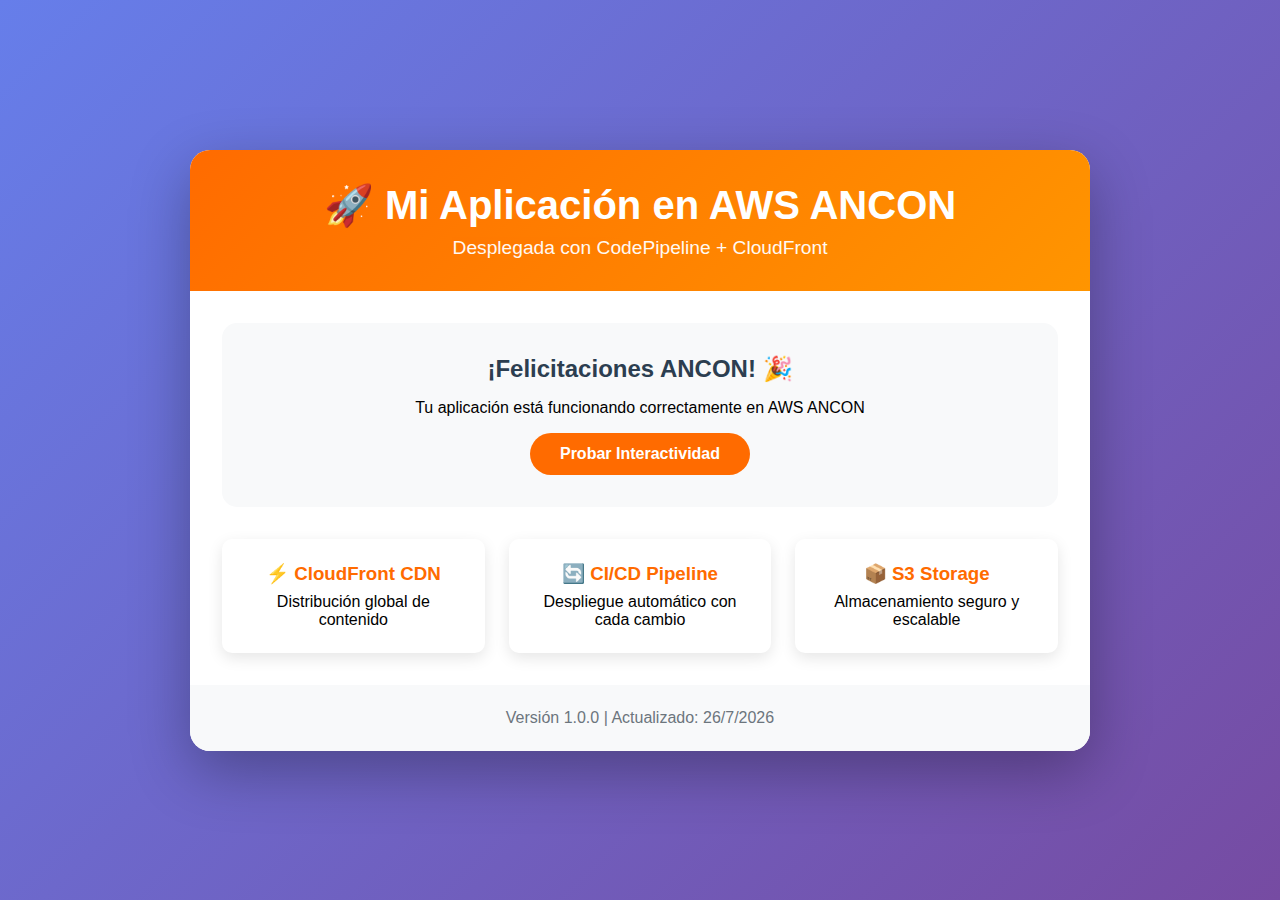
<file: index.html>
<!DOCTYPE html>
<html lang="es">
<head>
    <meta charset="UTF-8">
    <meta name="viewport" content="width=device-width, initial-scale=1.0">
    <title>Mi App AWS - Pipeline CI/CD</title>
    <link rel="stylesheet" href="styles.css">
</head>
<body>
    <div class="container">
        <header>
            <h1>🚀 Mi Aplicación en AWS ANCON</h1>
            <p>Desplegada con CodePipeline + CloudFront</p>
        </header>
        
        <main>
            <div class="card">
                <h2>¡Felicitaciones ANCON! 🎉</h2>
                <p>Tu aplicación está funcionando correctamente en AWS ANCON</p>
                <button id="testBtn">Probar Interactividad</button>
                <div id="message"></div>
            </div>
            
            <div class="features">
                <div class="feature-card">
                    <h3>⚡ CloudFront CDN</h3>
                    <p>Distribución global de contenido</p>
                </div>
                <div class="feature-card">
                    <h3>🔄 CI/CD Pipeline</h3>
                    <p>Despliegue automático con cada cambio</p>
                </div>
                <div class="feature-card">
                    <h3>📦 S3 Storage</h3>
                    <p>Almacenamiento seguro y escalable</p>
                </div>
            </div>
        </main>
        
        <footer>
            <p>Versión 1.0.0 | Actualizado: <span id="date"></span></p>
        </footer>
    </div>
    <script src="script.js"></script>
</body>
</html>
</file>
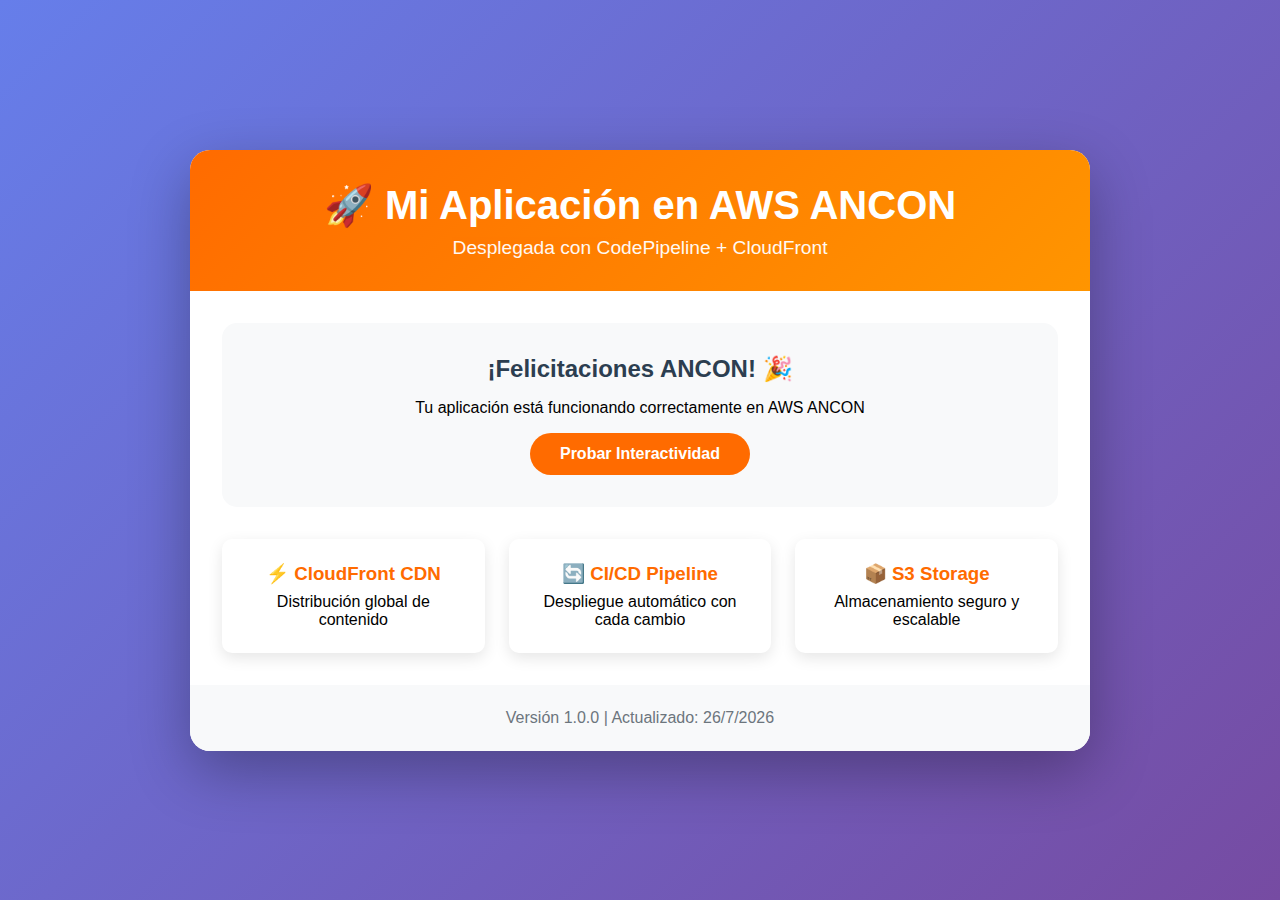
<file: ci-cd/index.html>
<!DOCTYPE html>
<html lang="es">
<head>
    <meta charset="UTF-8">
    <meta name="viewport" content="width=device-width, initial-scale=1.0">
    <title>Mi App AWS - Pipeline CI/CD</title>
    <link rel="stylesheet" href="styles.css">
</head>
<body>
    <div class="container">
        <header>
            <h1>🚀 Mi Aplicación en AWS ANCON</h1>
            <p>Desplegada con CodePipeline + CloudFront</p>
        </header>
        
        <main>
            <div class="card">
                <h2>¡Felicitaciones ANCON! 🎉</h2>
                <p>Tu aplicación está funcionando correctamente en AWS ANCON</p>
                <button id="testBtn">Probar Interactividad</button>
                <div id="message"></div>
            </div>
            
            <div class="features">
                <div class="feature-card">
                    <h3>⚡ CloudFront CDN</h3>
                    <p>Distribución global de contenido</p>
                </div>
                <div class="feature-card">
                    <h3>🔄 CI/CD Pipeline</h3>
                    <p>Despliegue automático con cada cambio</p>
                </div>
                <div class="feature-card">
                    <h3>📦 S3 Storage</h3>
                    <p>Almacenamiento seguro y escalable</p>
                </div>
            </div>
        </main>
        
        <footer>
            <p>Versión 1.0.0 | Actualizado: <span id="date"></span></p>
        </footer>
    </div>
    <script src="script.js"></script>
</body>
</html>
</file>
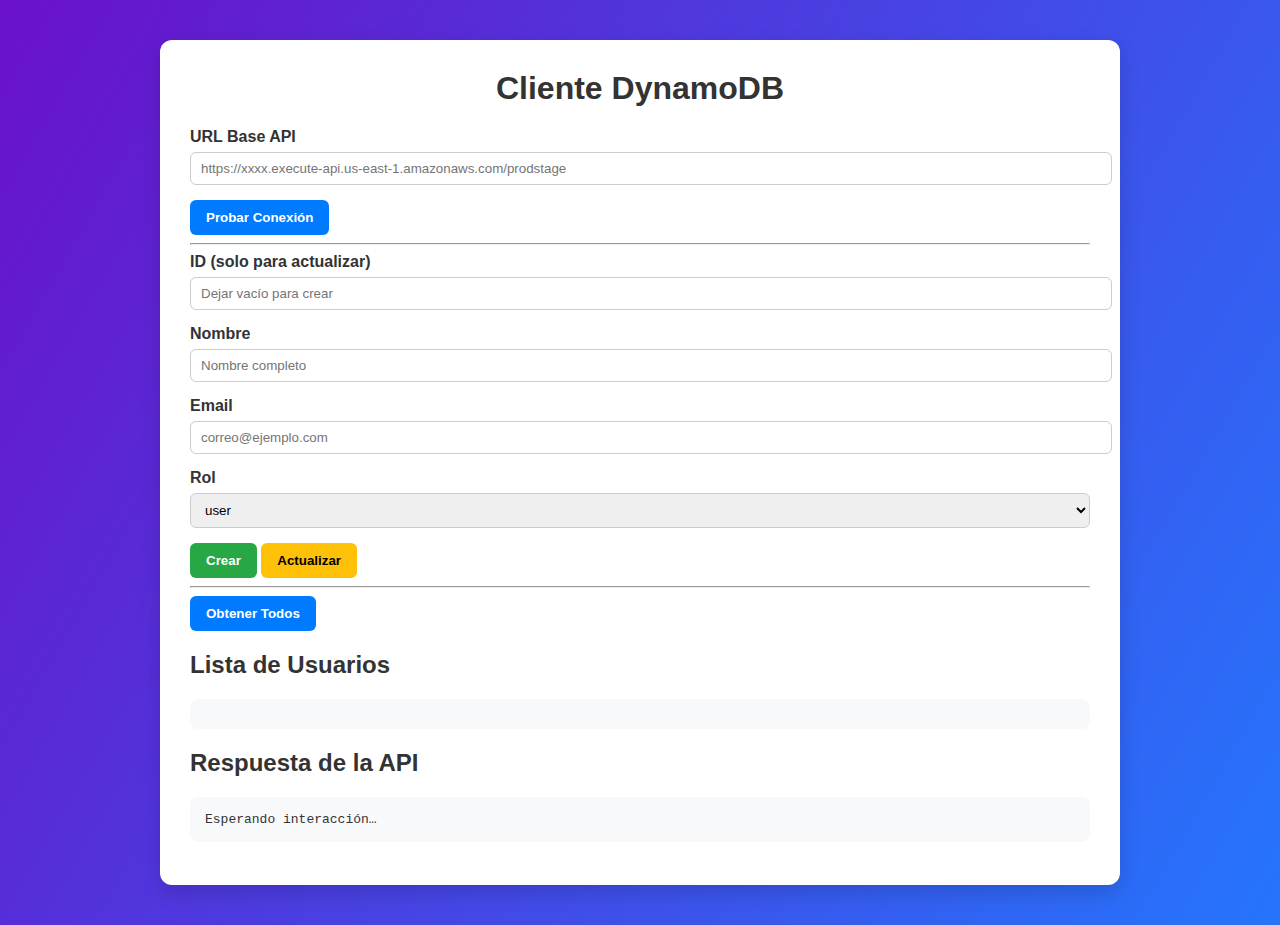
<file: cymetria/html/web_client_dynamodb.html>
<!DOCTYPE html>
<html lang="es">
<head>
<meta charset="UTF-8">
<title>Gestión Usuarios DynamoDB</title>
<style>
body{font-family:Segoe UI,Arial;background:linear-gradient(120deg,#6a11cb,#2575fc);margin:0;padding:0;color:#333}
.container{max-width:900px;margin:40px auto;background:#fff;padding:30px;border-radius:12px;box-shadow:0 8px 20px rgba(0,0,0,.15)}
h1{text-align:center;margin-top:0}
label{font-weight:600}
input,select{width:100%;padding:8px 10px;margin:6px 0 15px;border:1px solid #ccc;border-radius:6px}
.btn{padding:10px 16px;border:none;border-radius:6px;font-weight:600;color:#fff;cursor:pointer}
.create{background:#28a745}.update{background:#ffc107;color:#000}.connect{background:#007bff}
.list,pre{background:#f8f9fa;padding:15px;border-radius:8px;overflow:auto}
.card{background:#eef1f5;padding:15px;border-radius:10px;box-shadow:0 3px 6px rgba(0,0,0,.1);margin-bottom:15px}
.card h3{margin:0 0 8px;font-size:1.1rem}
.badge{display:inline-block;font-size:.75rem;padding:2px 6px;border-radius:12px;color:#fff;background:#6c63ff}
.card button{margin-right:8px}
.edit{background:#ff9f43}.delete{background:#ff5252}
</style>
</head>
<body>
<div class="container">
  <h1>Cliente DynamoDB</h1>
  <label>URL Base API</label>
  <input id="apiUrl" placeholder="https://xxxx.execute-api.us-east-1.amazonaws.com/prodstage">
  <button class="btn connect" onclick="testConn()">Probar Conexión</button>
  <hr>
  <label>ID (solo para actualizar)</label>
  <input id="userId" type="number" placeholder="Dejar vacío para crear">
  <label>Nombre</label>
  <input id="userName" placeholder="Nombre completo">
  <label>Email</label>
  <input id="userEmail" type="email" placeholder="correo@ejemplo.com">
  <label>Rol</label>
  <select id="userRole">
    <option value="user">user</option>
    <option value="admin">admin</option>
    <option value="moderator">moderator</option>
  </select>
  <button class="btn create" onclick="saveUser(false)">Crear</button>
  <button class="btn update" onclick="saveUser(true)">Actualizar</button>
  <hr>
  <button class="btn connect" onclick="getAll()">Obtener Todos</button>
  <h2>Lista de Usuarios</h2>
  <div id="users" class="list"></div>
  <h2>Respuesta de la API</h2>
  <pre id="resp">Esperando interacción…</pre>
</div>
<script>
let base='';
function api(){return base.endsWith('/')?base.slice(0,-1):base}
function show(r){document.getElementById('resp').textContent=typeof r==='string'?r:JSON.stringify(r,null,2)}
function testConn(){base=document.getElementById('apiUrl').value.trim();if(!base)return alert('URL requerida');fetch(api()+'/users').then(r=>r.json()).then(d=>{show(d);alert('Conexión OK')}).catch(e=>show(e))}
function payload(){return{ name:document.getElementById('userName').value.trim(),
               email:document.getElementById('userEmail').value.trim(),
               role:document.getElementById('userRole').value}}
function saveUser(isUpdate){
 const id=document.getElementById('userId').value.trim();
 const body=payload();
 if(!body.name||!body.email)return alert('Nombre y Email obligatorios');
 const method=isUpdate?'PUT':'POST';
 const url=isUpdate?api()+'/users/'+id:api()+'/users';
 if(isUpdate&&!id)return alert('ID requerido para actualizar');
 fetch(url,{method,headers:{'Content-Type':'application/json'},body:JSON.stringify(body)})
 .then(r=>r.json()).then(d=>{show(d);getAll();})
 .catch(e=>show(e))
}
function card(u){
 return `<div class="card"><h3>Usuario: ${u.name}</h3>
 <p><strong>ID:</strong> ${u.id}</p>
 <p><strong>Email:</strong> ${u.email}</p>
 <p><strong>Rol:</strong> <span class="badge">${u.role}</span></p>
 <button class="btn edit" onclick="fill(${u.id},'${u.name}','${u.email}','${u.role}')">Editar</button>
 <button class="btn delete" onclick="delUser(${u.id})">Eliminar</button></div>`
}
function fill(id,n,e,r){document.getElementById('userId').value=id;
document.getElementById('userName').value=n;
document.getElementById('userEmail').value=e;
document.getElementById('userRole').value=r;}
function getAll(){fetch(api()+'/users').then(r=>r.json()).then(d=>{show(d);
 if(d.success){document.getElementById('users').innerHTML=d.data.map(card).join('')} })
 .catch(e=>show(e))}
function delUser(id){if(!confirm('¿Eliminar usuario '+id+'?'))return;
 fetch(api()+'/users/'+id,{method:'DELETE'}).then(r=>r.json()).then(d=>{show(d);getAll();}).catch(e=>show(e))}
</script>
</body>
</html>
</file>
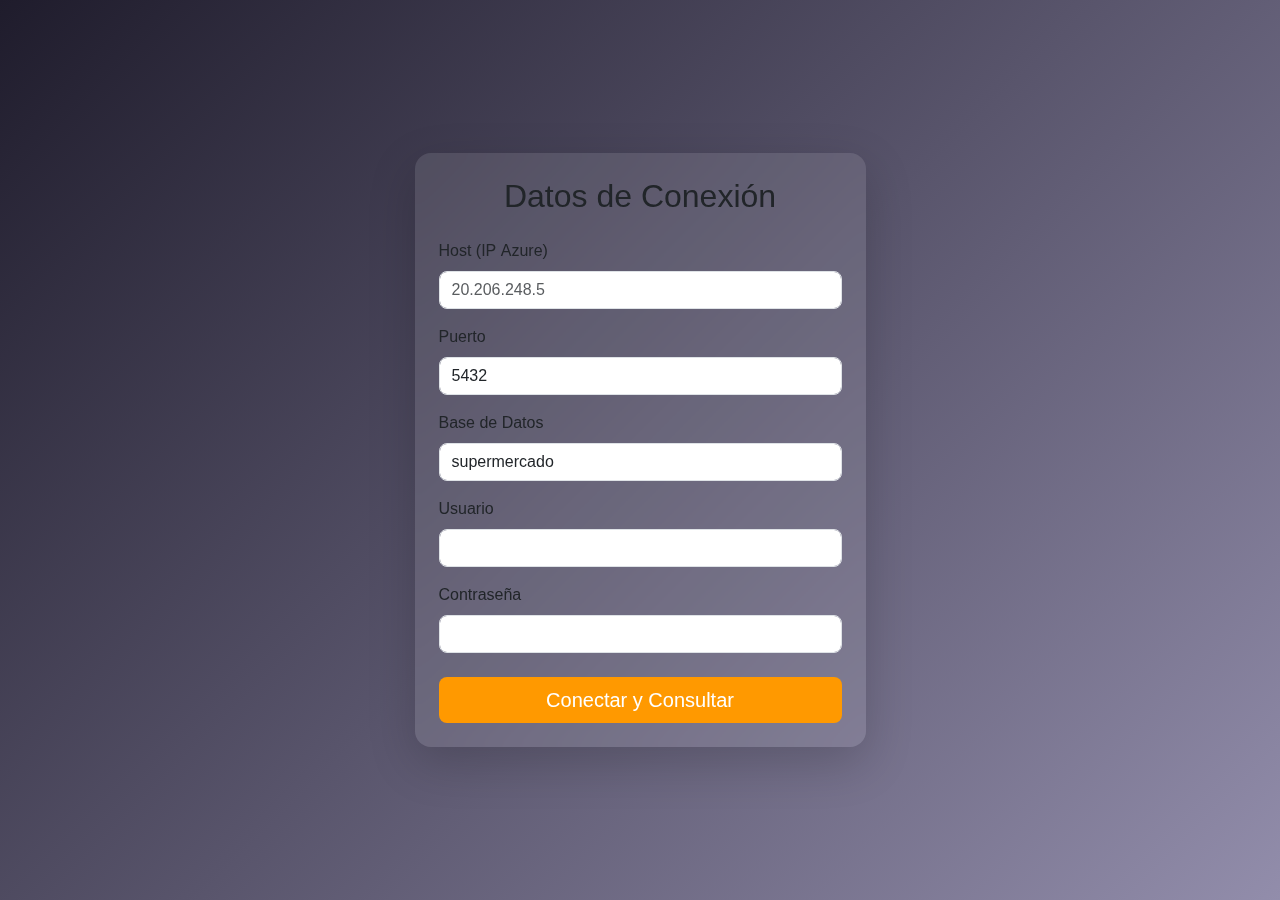
<file: python/html/form.html>
<!DOCTYPE html>
<html lang="es">
<head>
  <meta charset="utf-8" />
  <meta name="viewport" content="width=device-width, initial-scale=1" />
  <title>Conectar a PostgreSQL</title>
  <link href="https://cdn.jsdelivr.net/npm/bootstrap@5.3.3/dist/css/bootstrap.min.css" rel="stylesheet" />
  <style>
    body {
      background: linear-gradient(135deg, #1f1c2c, #928DAB);
      min-height: 100vh;
      display: flex;
      align-items: center;
      justify-content: center;
      color: #ffffff;
      font-family: "Segoe UI", sans-serif;
    }
    .card {
      background: rgba(255, 255, 255, 0.1);
      backdrop-filter: blur(10px);
      border: none;
      border-radius: 1rem;
    }
    .form-control,
    .btn {
      border-radius: 0.5rem;
    }
    .btn-primary {
      background: #ff9900;
      border: none;
    }
    .btn-primary:hover {
      background: #ffab33;
    }
  </style>
</head>
<body>
  <div class="container">
    <div class="row justify-content-center">
      <div class="col-md-6 col-lg-5">
        <div class="card p-4 shadow-lg">
          <h2 class="text-center mb-4">Datos de Conexión</h2>
          <form method="post">
            <div class="mb-3">
              <label class="form-label">Host (IP Azure)</label>
              <input name="host" class="form-control" placeholder="20.206.248.5" required />
            </div>
            <div class="mb-3">
              <label class="form-label">Puerto</label>
              <input name="port" class="form-control" value="5432" required />
            </div>
            <div class="mb-3">
              <label class="form-label">Base de Datos</label>
              <input name="dbname" class="form-control" value="supermercado" required />
            </div>
            <div class="mb-3">
              <label class="form-label">Usuario</label>
              <input name="user" class="form-control" required />
            </div>
            <div class="mb-4">
              <label class="form-label">Contraseña</label>
              <input name="password" type="password" class="form-control" required />
            </div>
            <div class="d-grid">
              <button type="submit" class="btn btn-primary btn-lg">Conectar y Consultar</button>
            </div>
          </form>
        </div>
      </div>
    </div>
  </div>
  <script src="https://cdn.jsdelivr.net/npm/bootstrap@5.3.3/dist/js/bootstrap.bundle.min.js"></script>
</body>
</html>
</file>
<file: styles.css>
* {
    margin: 0;
    padding: 0;
    box-sizing: border-box;
}

body {
    font-family: -apple-system, BlinkMacSystemFont, 'Segoe UI', Roboto, Oxygen, Ubuntu, sans-serif;
    background: linear-gradient(135deg, #667eea 0%, #764ba2 100%);
    min-height: 100vh;
    display: flex;
    justify-content: center;
    align-items: center;
}

.container {
    background: white;
    border-radius: 20px;
    box-shadow: 0 20px 60px rgba(0,0,0,0.3);
    overflow: hidden;
    max-width: 900px;
    width: 90%;
}

header {
    background: linear-gradient(135deg, #FF6B00 0%, #FF9500 100%);
    color: white;
    padding: 2rem;
    text-align: center;
}

header h1 {
    font-size: 2.5rem;
    margin-bottom: 0.5rem;
}

header p {
    font-size: 1.2rem;
    opacity: 0.95;
}

main {
    padding: 2rem;
}

.card {
    background: #f8f9fa;
    padding: 2rem;
    border-radius: 15px;
    text-align: center;
    margin-bottom: 2rem;
}

.card h2 {
    color: #2c3e50;
    margin-bottom: 1rem;
}

#testBtn {
    background: #FF6B00;
    color: white;
    border: none;
    padding: 12px 30px;
    border-radius: 25px;
    font-size: 1rem;
    font-weight: bold;
    cursor: pointer;
    transition: all 0.3s;
    margin-top: 1rem;
}

#testBtn:hover {
    background: #e55a00;
    transform: scale(1.05);
}

#message {
    margin-top: 1rem;
    padding: 1rem;
    border-radius: 10px;
    font-weight: bold;
    display: none;
}

#message.show {
    display: block;
    background: #d4edda;
    color: #155724;
    border: 1px solid #c3e6cb;
    animation: slideIn 0.5s ease;
}

.features {
    display: grid;
    grid-template-columns: repeat(auto-fit, minmax(200px, 1fr));
    gap: 1.5rem;
}

.feature-card {
    background: white;
    padding: 1.5rem;
    border-radius: 10px;
    box-shadow: 0 5px 15px rgba(0,0,0,0.1);
    text-align: center;
    transition: transform 0.3s;
}

.feature-card:hover {
    transform: translateY(-5px);
}

.feature-card h3 {
    color: #FF6B00;
    margin-bottom: 0.5rem;
}

footer {
    background: #f8f9fa;
    padding: 1.5rem;
    text-align: center;
    color: #6c757d;
}

@keyframes slideIn {
    from {
        opacity: 0;
        transform: translateY(-20px);
    }
    to {
        opacity: 1;
        transform: translateY(0);
    }
}
</file>
<file: ci-cd/styles.css>
* {
    margin: 0;
    padding: 0;
    box-sizing: border-box;
}

body {
    font-family: -apple-system, BlinkMacSystemFont, 'Segoe UI', Roboto, Oxygen, Ubuntu, sans-serif;
    background: linear-gradient(135deg, #667eea 0%, #764ba2 100%);
    min-height: 100vh;
    display: flex;
    justify-content: center;
    align-items: center;
}

.container {
    background: white;
    border-radius: 20px;
    box-shadow: 0 20px 60px rgba(0,0,0,0.3);
    overflow: hidden;
    max-width: 900px;
    width: 90%;
}

header {
    background: linear-gradient(135deg, #FF6B00 0%, #FF9500 100%);
    color: white;
    padding: 2rem;
    text-align: center;
}

header h1 {
    font-size: 2.5rem;
    margin-bottom: 0.5rem;
}

header p {
    font-size: 1.2rem;
    opacity: 0.95;
}

main {
    padding: 2rem;
}

.card {
    background: #f8f9fa;
    padding: 2rem;
    border-radius: 15px;
    text-align: center;
    margin-bottom: 2rem;
}

.card h2 {
    color: #2c3e50;
    margin-bottom: 1rem;
}

#testBtn {
    background: #FF6B00;
    color: white;
    border: none;
    padding: 12px 30px;
    border-radius: 25px;
    font-size: 1rem;
    font-weight: bold;
    cursor: pointer;
    transition: all 0.3s;
    margin-top: 1rem;
}

#testBtn:hover {
    background: #e55a00;
    transform: scale(1.05);
}

#message {
    margin-top: 1rem;
    padding: 1rem;
    border-radius: 10px;
    font-weight: bold;
    display: none;
}

#message.show {
    display: block;
    background: #d4edda;
    color: #155724;
    border: 1px solid #c3e6cb;
    animation: slideIn 0.5s ease;
}

.features {
    display: grid;
    grid-template-columns: repeat(auto-fit, minmax(200px, 1fr));
    gap: 1.5rem;
}

.feature-card {
    background: white;
    padding: 1.5rem;
    border-radius: 10px;
    box-shadow: 0 5px 15px rgba(0,0,0,0.1);
    text-align: center;
    transition: transform 0.3s;
}

.feature-card:hover {
    transform: translateY(-5px);
}

.feature-card h3 {
    color: #FF6B00;
    margin-bottom: 0.5rem;
}

footer {
    background: #f8f9fa;
    padding: 1.5rem;
    text-align: center;
    color: #6c757d;
}

@keyframes slideIn {
    from {
        opacity: 0;
        transform: translateY(-20px);
    }
    to {
        opacity: 1;
        transform: translateY(0);
    }
}
</file>
